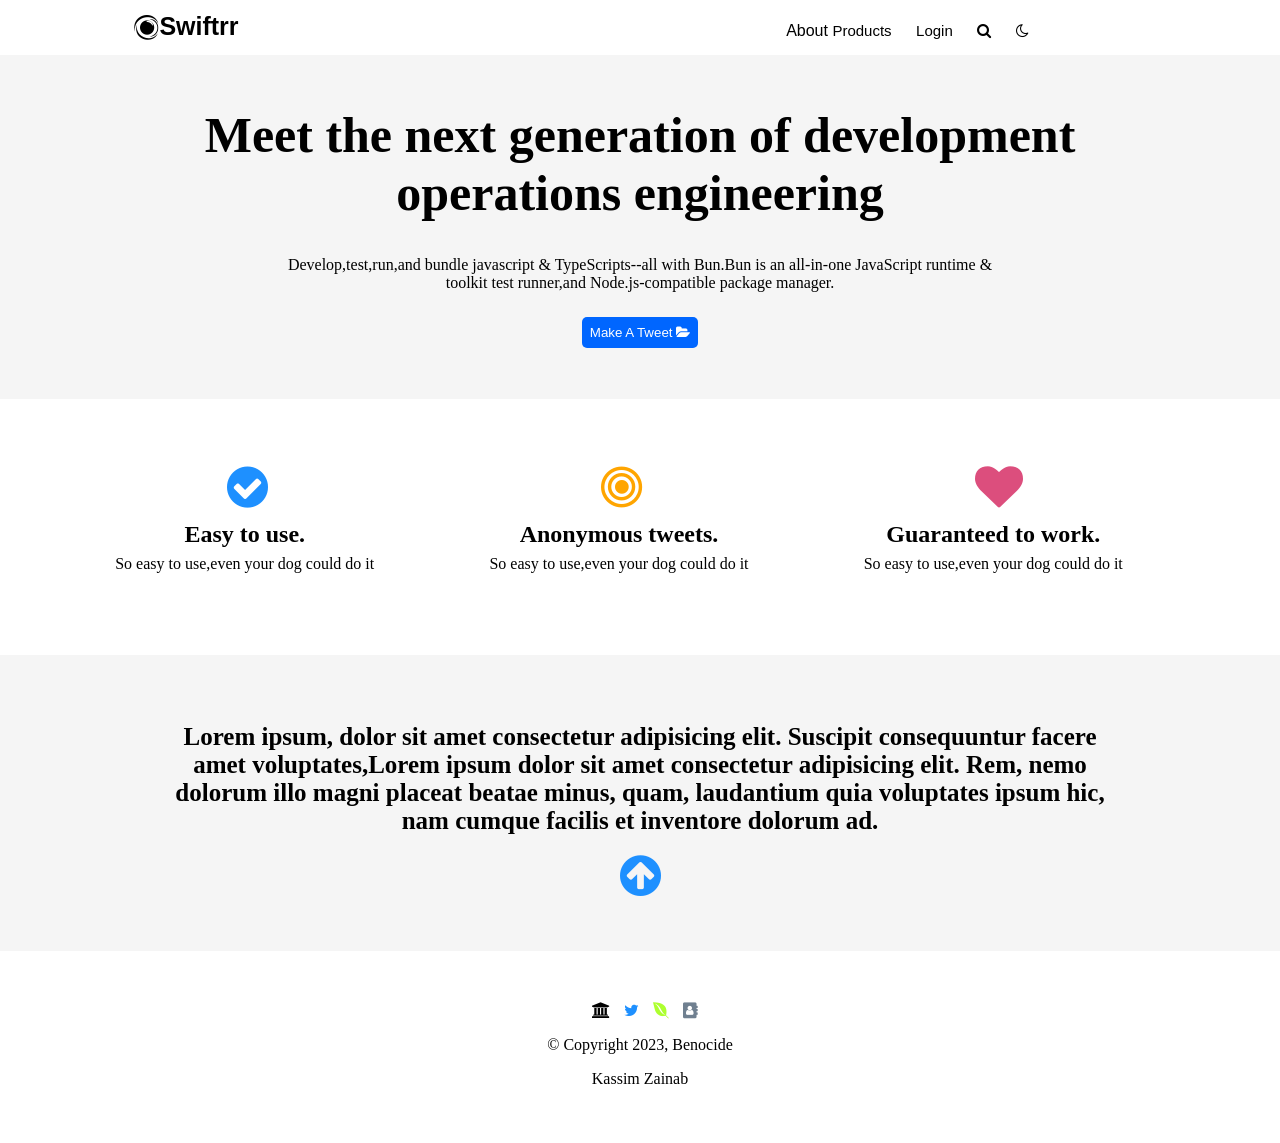
<file: index.html>
<!DOCTYPE html>
<html lang="en">

<head>
    <meta charset="UTF-8">
    <meta name="viewport" content="width=device-width, initial-scale=1.0">
    <title>Document</title>
    <link rel="stylesheet" href="indexpage.css">
    <link rel="stylesheet" href="https://cdnjs.cloudflare.com/ajax/libs/font-awesome/4.7.0/css/font-awesome.min.css">

</head>

<body>
    <!-- <header align="center" id="head">SWIFTrrr</header> -->
    <div class="nav1">
        <span id="home"><i class="fa fa-eercast"></i>Swiftrr</span>
        <span><a href="about.html">About</a></span>
        <span class="nav-item"><a href="#">Products</a></span>
        <span class="nav-item"><a href="login.html">Login</a></span>
        <span class="nav-item"><a href="#"><i class="fa fa-search"></i></a></span>
        <span class="nav-item brt"><a href="#"><i class="fa fa-moon-o"></i></a></span>
        
    </div>
    <div class="headercontainer"><br>
        <h1 id="txt">Meet the next generation of development<br>operations engineering </h1>
        <span>Develop,test,run,and bundle javascript & TypeScripts--all with Bun.Bun is an all-in-one JavaScript runtime
            &<br>
            toolkit test runner,and Node.js-compatible package manager.</span>
        <div id="btn-h"><button id="btn">Make A Tweet <i class="fa fa-folder-open" style=color:white;></i></button>
        </div>
    </div>
    <div class="row">
        <div class="col">
            <i class="fa fa-check-circle icon" style="font-size:48px;color: dodgerblue;"></i>
            <div class="section-hd">Easy to use.</div>
            <span>So easy to use,even your dog could do it</span>
        </div>
        <div class="col">
            <i class="fa fa-bullseye icon" style="font-size:48px;color: orange;"></i>
            <div class="section-hd">Anonymous tweets.</div>
            <span>So easy to use,even your dog could do it</span>
        </div>
        <div class="col">
            <i class="fa fa-heart icon" style="font-size:48px;color:rgb(220, 78, 125);"></i>
            <div class="section-hd">Guaranteed to work.</div>
            <span>So easy to use,even your dog could do it</span>
        </div>
    </div>
    <div class="headercontainer2">
        <h1 id="txt-1">
            Lorem ipsum, dolor sit amet consectetur adipisicing elit.
            Suscipit consequuntur facere amet voluptates,Lorem ipsum dolor
            sit amet consectetur adipisicing elit. Rem, nemo dolorum illo magni placeat beatae minus, quam, laudantium
            quia voluptates ipsum hic, nam cumque facilis et inventore dolorum ad.
        </h1>
        <i align="center" class="fa fa-arrow-circle-up" style="font-size: 48px;color: dodgerblue;"></i>
    </div>
    <div class="ft">
        <span class="footer-icon"><i class="fa fa-university "></i></span>
        <span class="footer-icon"><i class="fa fa-twitter" style="color: dodgerblue;"></i></span>
        <span class="footer-icon"></span><i class="fa fa-envira" style="color: greenyellow;"></i></span>
        <span class="footer-icon"><i class="fa fa-address-book" style="color: slategray;"></i></span>
        <p class="cp">© Copyright 2023, Benocide</p>
        <p>Kassim Zainab</p>
    </div>



<script src="indexpage.js"></script>
</body>

</html>
</file>
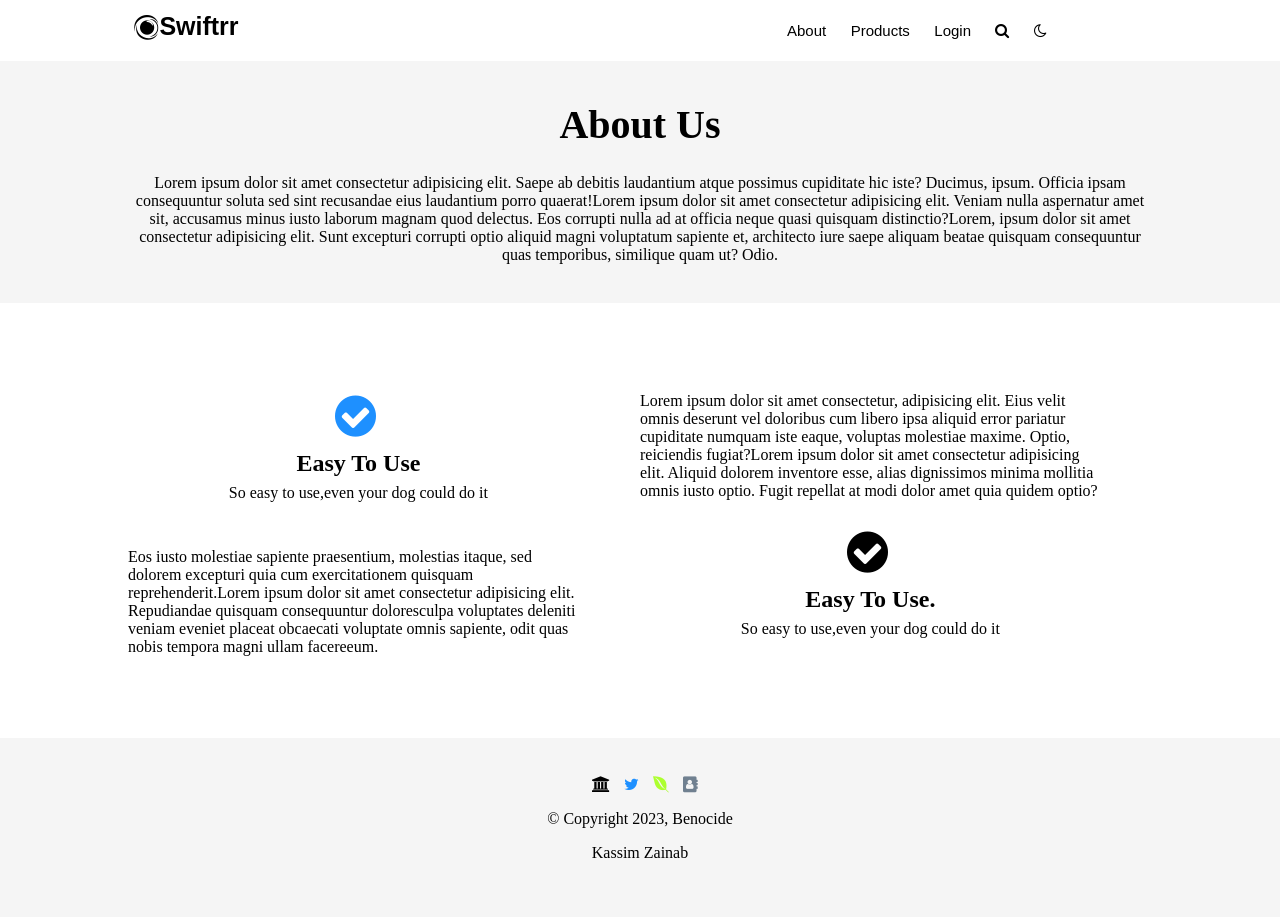
<file: about.html>
<!DOCTYPE html>
<html lang="en">

<head>
    <meta charset="UTF-8">
    <meta name="viewport" content="width=device-width, initial-scale=1.0">
    <link rel="stylesheet" href="about.css">
    <link rel="stylesheet" href="https://cdnjs.cloudflare.com/ajax/libs/font-awesome/4.7.0/css/font-awesome.min.css">
    <title>Document</title>
</head>

<body>
    <div class="nav1">
        <span id="home"><i class="fa fa-eercast"></i><a href="page.html">Swiftrr</a></span>
        <span class="nav-item"><a href="#">About</a></span>
        <span class="nav-item"><a href="#">Products</a></span>
        <span class="nav-item"><a href="login.html">Login</a></span>
        <span class="nav-item"><a href="#"><i class="fa fa-search"></i></a></span>
        <span class="nav-item brt"><a href="#"><i class="fa fa-moon-o"></i></a></span>
    </div>
    <div class="headercontainer">
        <h1 class="head">About Us</h1>
        <div class="txt">Lorem ipsum dolor sit amet consectetur adipisicing elit. Saepe ab debitis laudantium atque
            possimus
            cupiditate hic iste? Ducimus, ipsum. Officia ipsam consequuntur soluta sed sint recusandae eius laudantium
            porro quaerat!Lorem ipsum dolor sit amet consectetur adipisicing elit. Veniam nulla aspernatur amet sit,
            accusamus minus
            iusto laborum magnam quod delectus. Eos corrupti nulla ad at officia neque quasi quisquam distinctio?Lorem,
            ipsum dolor sit amet consectetur adipisicing elit. Sunt excepturi corrupti optio aliquid magni voluptatum
            sapiente et, architecto iure saepe aliquam beatae quisquam consequuntur quas temporibus, similique quam ut?
            Odio.
        </div>
    </div>

    <div class="row">
        <div class="column">
            <i class="fa fa-check-circle s-icon" style="font-size:48px;color: dodgerblue;"></i>
            <div class="section-hd">Easy To Use</div>
            <div class="txt-3">So easy to use,even your dog could do it</div>
            <div class="txt-2"> Eos iusto molestiae sapiente praesentium,
                molestias itaque, sed dolorem excepturi quia cum exercitationem quisquam reprehenderit.Lorem ipsum dolor
                sit amet consectetur adipisicing elit. Repudiandae quisquam consequuntur doloresculpa voluptates
                deleniti veniam eveniet placeat obcaecati voluptate omnis sapiente, odit quas nobis tempora magni 
                ullam facereeum.
            </div>
        </div>
        <div class="column">
            <div class="txt-4">Lorem ipsum dolor sit amet consectetur, adipisicing elit. Eius velit omnis deserunt vel 
                doloribus cum libero ipsa aliquid error pariatur cupiditate numquam iste eaque, voluptas molestiae maxime. 
                Optio, reiciendis fugiat?Lorem ipsum dolor sit amet consectetur adipisicing elit. Aliquid dolorem inventore esse,
                alias dignissimos minima mollitia omnis iusto optio. Fugit repellat at modi dolor amet quia quidem optio?
            </div>
            <i class="fa fa-check-circle s-icon" style="font-size:48px;color: black;"></i>
            <div class="section-hd">Easy To Use.</div>
            <div class="txt-3">So easy to use,even your dog could do it</div>
        </div>
   
    </div>
    

    <div class="ft">
    <span class="footer-icon"><i class="fa fa-university "></i></span>
    <span class="footer-icon"><i class="fa fa-twitter" style="color: dodgerblue;"></i></span>
    <span class="footer-icon"></span><i class="fa fa-envira" style="color: greenyellow;"></i></span>
    <span class="footer-icon"><i class="fa fa-address-book" style="color: slategray;"></i></span>

    <p class="cp">© Copyright 2023, Benocide</p>
    <p>Kassim Zainab</p>
</div>
<script src="about.js"></script>
</body>
</html>
</file>
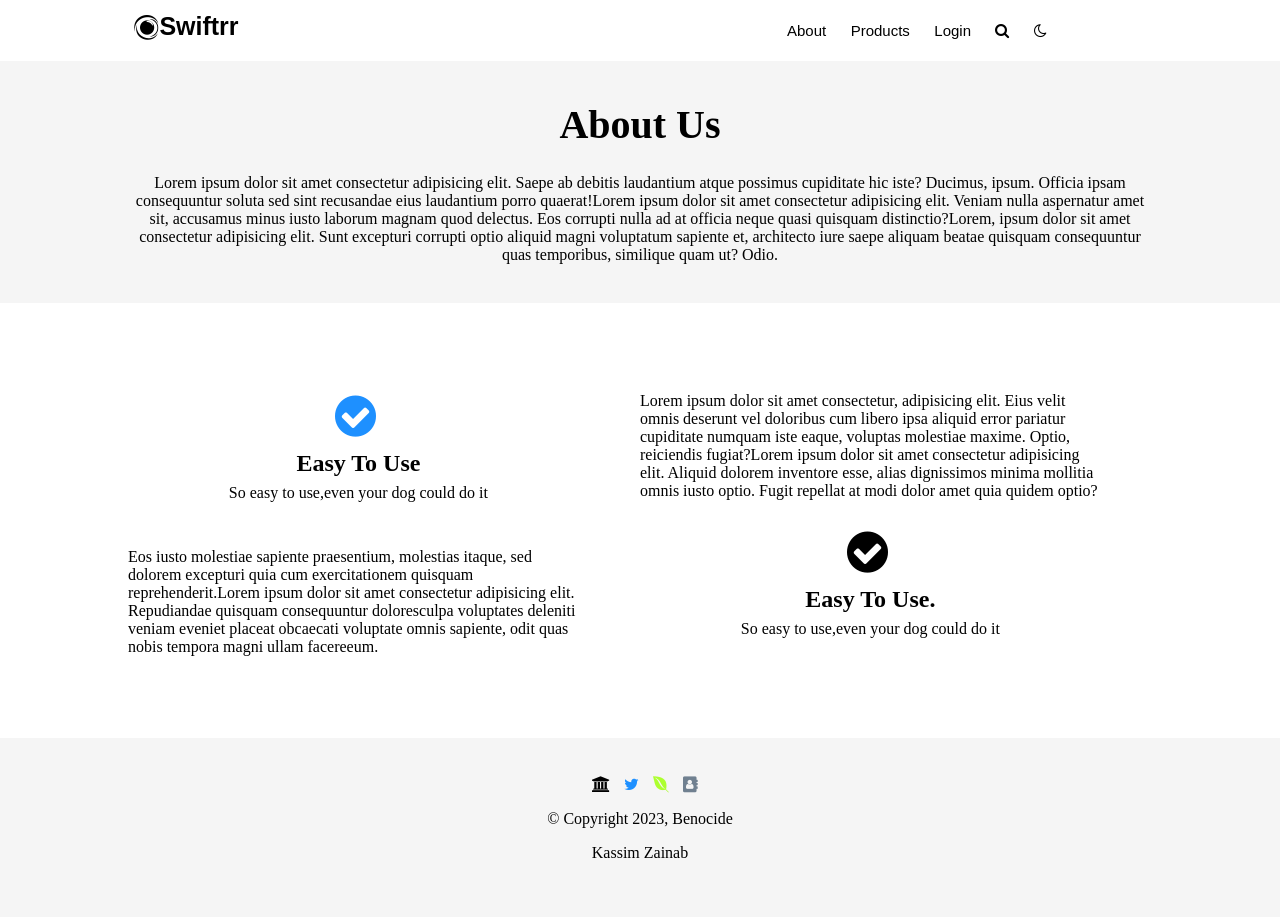
<file: indexabout.html>
<!DOCTYPE html>
<html lang="en">

<head>
    <meta charset="UTF-8">
    <meta name="viewport" content="width=device-width, initial-scale=1.0">
    <link rel="stylesheet" href="indexabout.css">
    <link rel="stylesheet" href="https://cdnjs.cloudflare.com/ajax/libs/font-awesome/4.7.0/css/font-awesome.min.css">
    <title>Document</title>
</head>

<body>
    <div class="nav1">
        <span id="home"><i class="fa fa-eercast"></i><a href="page.html">Swiftrr</a></span>
        <span class="nav-item"><a href="#">About</a></span>
        <span class="nav-item"><a href="#">Products</a></span>
        <span class="nav-item"><a href="login.html">Login</a></span>
        <span class="nav-item"><a href="#"><i class="fa fa-search"></i></a></span>
        <span class="nav-item brt"><a href="#"><i class="fa fa-moon-o"></i></a></span>
    </div>
    <div class="headercontainer">
        <h1 class="head">About Us</h1>
        <div class="txt">Lorem ipsum dolor sit amet consectetur adipisicing elit. Saepe ab debitis laudantium atque
            possimus
            cupiditate hic iste? Ducimus, ipsum. Officia ipsam consequuntur soluta sed sint recusandae eius laudantium
            porro quaerat!Lorem ipsum dolor sit amet consectetur adipisicing elit. Veniam nulla aspernatur amet sit,
            accusamus minus
            iusto laborum magnam quod delectus. Eos corrupti nulla ad at officia neque quasi quisquam distinctio?Lorem,
            ipsum dolor sit amet consectetur adipisicing elit. Sunt excepturi corrupti optio aliquid magni voluptatum
            sapiente et, architecto iure saepe aliquam beatae quisquam consequuntur quas temporibus, similique quam ut?
            Odio.
        </div>
    </div>

    <div class="row">
        <div class="column">
            <i class="fa fa-check-circle s-icon" style="font-size:48px;color: dodgerblue;"></i>
            <div class="section-hd">Easy To Use</div>
            <div class="txt-3">So easy to use,even your dog could do it</div>
            <div class="txt-2"> Eos iusto molestiae sapiente praesentium,
                molestias itaque, sed dolorem excepturi quia cum exercitationem quisquam reprehenderit.Lorem ipsum dolor
                sit amet consectetur adipisicing elit. Repudiandae quisquam consequuntur doloresculpa voluptates
                deleniti veniam eveniet placeat obcaecati voluptate omnis sapiente, odit quas nobis tempora magni 
                ullam facereeum.
            </div>
        </div>
        <div class="column">
            <div class="txt-4">Lorem ipsum dolor sit amet consectetur, adipisicing elit. Eius velit omnis deserunt vel 
                doloribus cum libero ipsa aliquid error pariatur cupiditate numquam iste eaque, voluptas molestiae maxime. 
                Optio, reiciendis fugiat?Lorem ipsum dolor sit amet consectetur adipisicing elit. Aliquid dolorem inventore esse,
                alias dignissimos minima mollitia omnis iusto optio. Fugit repellat at modi dolor amet quia quidem optio?
            </div>
            <i class="fa fa-check-circle s-icon" style="font-size:48px;color: black;"></i>
            <div class="section-hd">Easy To Use.</div>
            <div class="txt-3">So easy to use,even your dog could do it</div>
        </div>
   
    </div>
    

    <div class="ft">
    <span class="footer-icon"><i class="fa fa-university "></i></span>
    <span class="footer-icon"><i class="fa fa-twitter" style="color: dodgerblue;"></i></span>
    <span class="footer-icon"></span><i class="fa fa-envira" style="color: greenyellow;"></i></span>
    <span class="footer-icon"><i class="fa fa-address-book" style="color: slategray;"></i></span>

    <p class="cp">© Copyright 2023, Benocide</p>
    <p>Kassim Zainab</p>
</div>
<script src="indexabout.js"></script>
</body>
</html>
</file>
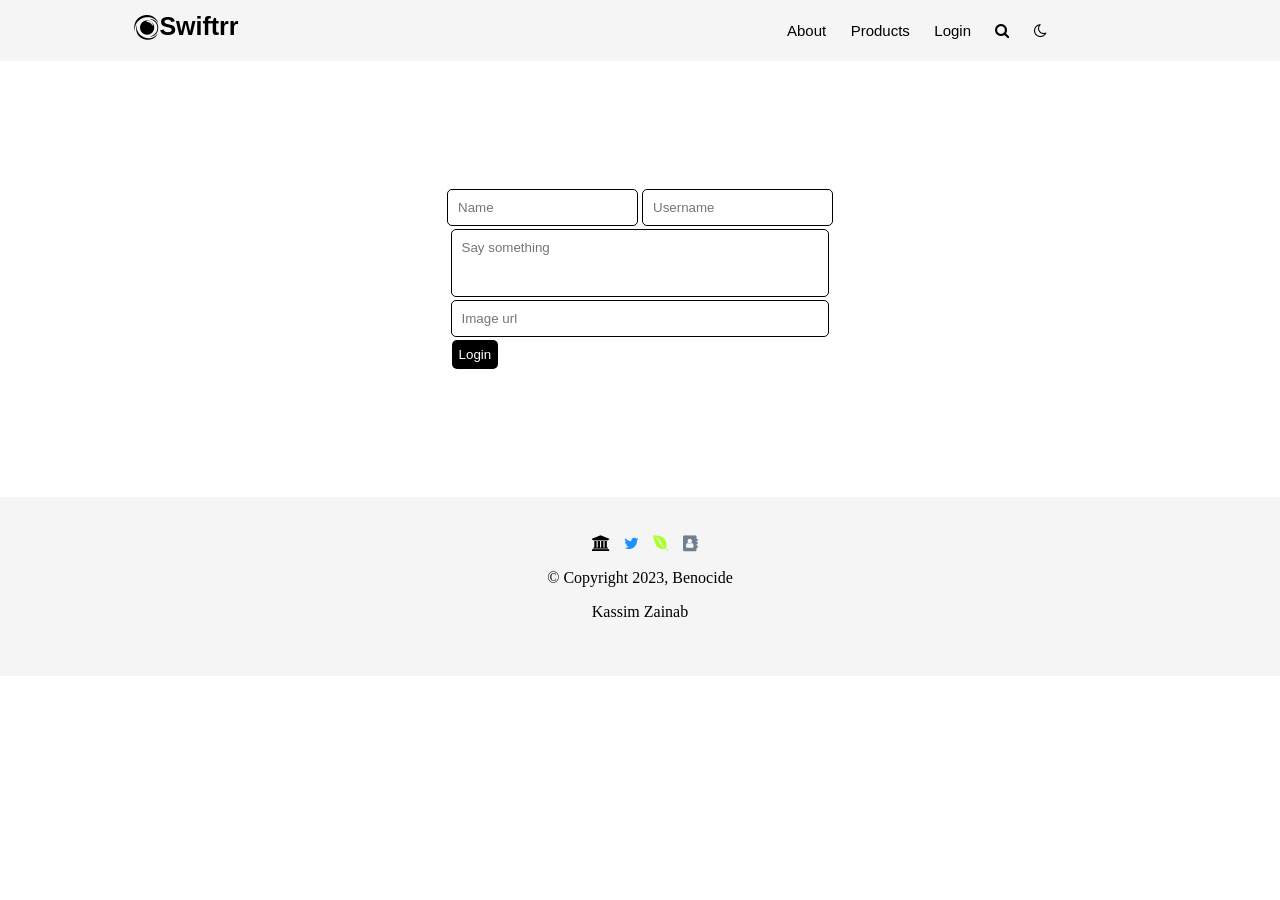
<file: indexlogin.html>
<!DOCTYPE html>
<html lang="en">
<head>
    <meta charset="UTF-8">
    <meta name="viewport" content="width=device-width, initial-scale=1.0">
    <link rel="stylesheet" href="indexlogin.css">
    <link rel="stylesheet" href="https://cdnjs.cloudflare.com/ajax/libs/font-awesome/4.7.0/css/font-awesome.min.css">
    <title>Document</title>

</head>
<body>
    <div class="nav1">
        <span id="home"><i class="fa fa-eercast"></i><a href="page.html">Swiftrr</a></span>
        <span class="nav-item"><a href="about.html">About</a></span>
        <span class="nav-item"><a href="#">Products</a></span>
        <span class="nav-item"><a href="#">Login</a></span>
        <span class="nav-item"><a href="#"><i class="fa fa-search"></i></a></span>
        <span class="nav-item brt"><a href="#"><i class="fa fa-moon-o"></i></a></span>
    </div>
    <div  class="container">
        <span align="center">
            <input placeholder="Name" type="text" value="" name="any"required>
            <input placeholder="Username" type="text" value="" name="any"required>
        </span>
        <input align="center" id="p2"  placeholder="Say something" type="text" value="" name="any"required>
        <input align="center" id="p3" placeholder="Image url" type="text" value="" name="any"required>
    <div>
        <button class="btn">Login</button>
    </div>
    </div>
    <div class="ft">
        <span class="footer-icon"><i class="fa fa-university "></i></span>
        <span class="footer-icon"><i class="fa fa-twitter" style="color: dodgerblue;"></i></span>
        <span class="footer-icon"></span><i class="fa fa-envira" style="color: greenyellow;"></i></span>
        <span class="footer-icon"><i class="fa fa-address-book" style="color: slategray;"></i></span>
    
        <p class="cp">© Copyright 2023, Benocide</p>
        <p>Kassim Zainab</p>
    </div>
    <script src="indexlogin.js"></script>
</body>
</html>
</file>
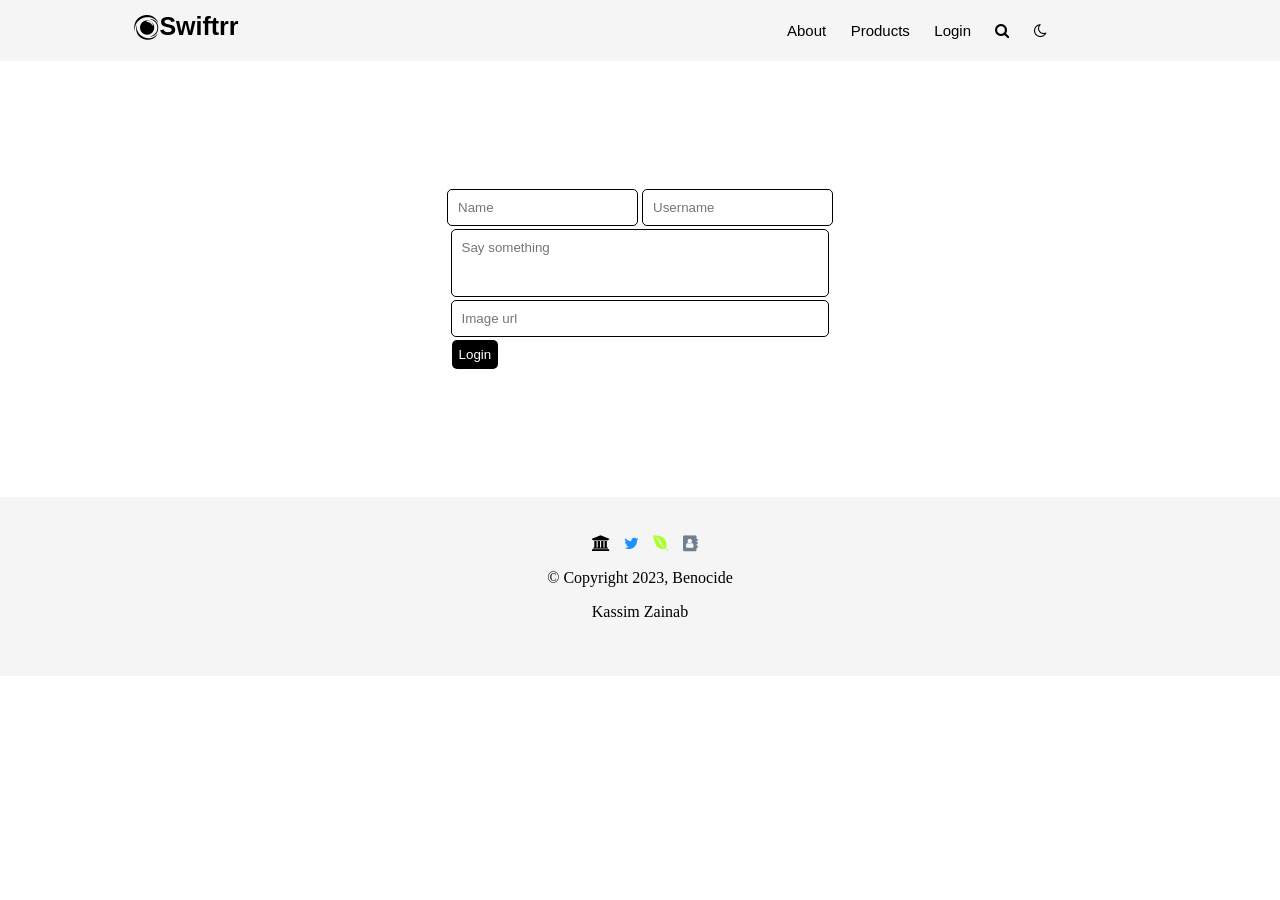
<file: login.html>
<!DOCTYPE html>
<html lang="en">
<head>
    <meta charset="UTF-8">
    <meta name="viewport" content="width=device-width, initial-scale=1.0">
    <link rel="stylesheet" href="login.css">
    <link rel="stylesheet" href="https://cdnjs.cloudflare.com/ajax/libs/font-awesome/4.7.0/css/font-awesome.min.css">
    <title>Document</title>

</head>
<body>
    <div class="nav1">
        <span id="home"><i class="fa fa-eercast"></i><a href="page.html">Swiftrr</a></span>
        <span class="nav-item"><a href="about.html">About</a></span>
        <span class="nav-item"><a href="#">Products</a></span>
        <span class="nav-item"><a href="#">Login</a></span>
        <span class="nav-item"><a href="#"><i class="fa fa-search"></i></a></span>
        <span class="nav-item brt"><a href="#"><i class="fa fa-moon-o"></i></a></span>
    </div>
    <div  class="container">
        <span align="center">
            <input placeholder="Name" type="text" value="" name="any"required>
            <input placeholder="Username" type="text" value="" name="any"required>
        </span>
        <input align="center" id="p2"  placeholder="Say something" type="text" value="" name="any"required>
        <input align="center" id="p3" placeholder="Image url" type="text" value="" name="any"required>
    <div>
        <button class="btn">Login</button>
    </div>
    </div>
    <div class="ft">
        <span class="footer-icon"><i class="fa fa-university "></i></span>
        <span class="footer-icon"><i class="fa fa-twitter" style="color: dodgerblue;"></i></span>
        <span class="footer-icon"></span><i class="fa fa-envira" style="color: greenyellow;"></i></span>
        <span class="footer-icon"><i class="fa fa-address-book" style="color: slategray;"></i></span>
    
        <p class="cp">© Copyright 2023, Benocide</p>
        <p>Kassim Zainab</p>
    </div>
    <script src="login.js"></script>
</body>
</html>
</file>
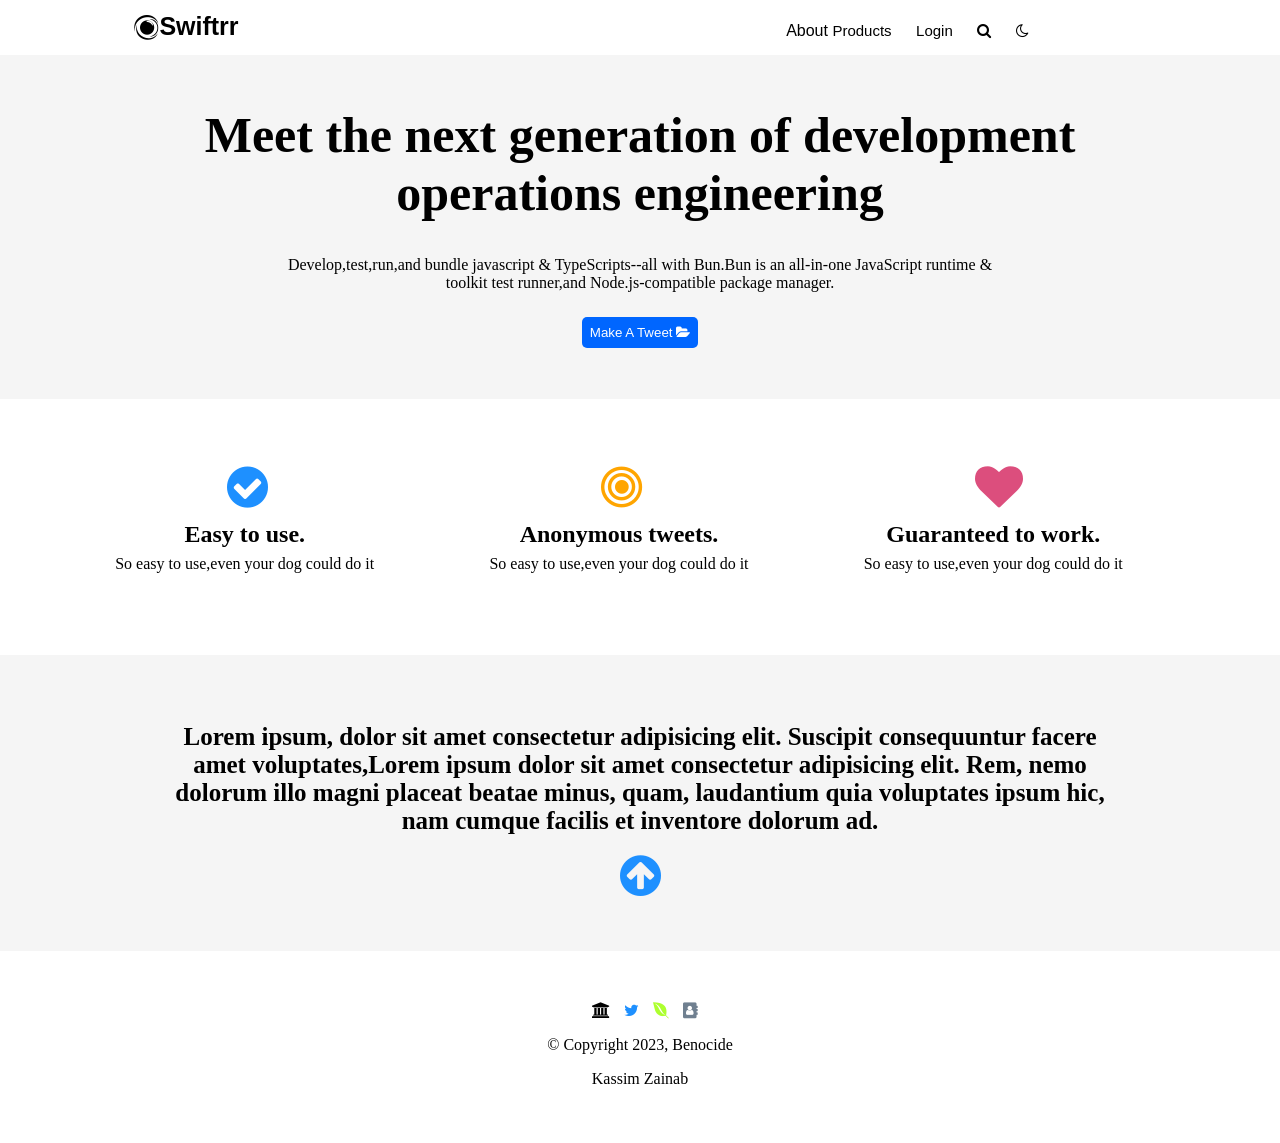
<file: page.html>
<!DOCTYPE html>
<html lang="en">

<head>
    <meta charset="UTF-8">
    <meta name="viewport" content="width=device-width, initial-scale=1.0">
    <title>Document</title>
    <link rel="stylesheet" href="page.css">
    <link rel="stylesheet" href="https://cdnjs.cloudflare.com/ajax/libs/font-awesome/4.7.0/css/font-awesome.min.css">

</head>

<body>
    <!-- <header align="center" id="head">SWIFTrrr</header> -->
    <div class="nav1">
        <span id="home"><i class="fa fa-eercast"></i>Swiftrr</span>
        <span><a href="about.html">About</a></span>
        <span class="nav-item"><a href="#">Products</a></span>
        <span class="nav-item"><a href="login.html">Login</a></span>
        <span class="nav-item"><a href="#"><i class="fa fa-search"></i></a></span>
        <span class="nav-item brt"><a href="#"><i class="fa fa-moon-o"></i></a></span>
        
    </div>
    <div class="headercontainer"><br>
        <h1 id="txt">Meet the next generation of development<br>operations engineering </h1>
        <span>Develop,test,run,and bundle javascript & TypeScripts--all with Bun.Bun is an all-in-one JavaScript runtime
            &<br>
            toolkit test runner,and Node.js-compatible package manager.</span>
        <div id="btn-h"><button id="btn">Make A Tweet <i class="fa fa-folder-open" style=color:white;></i></button>
        </div>
    </div>
    <div class="row">
        <div class="col">
            <i class="fa fa-check-circle icon" style="font-size:48px;color: dodgerblue;"></i>
            <div class="section-hd">Easy to use.</div>
            <span>So easy to use,even your dog could do it</span>
        </div>
        <div class="col">
            <i class="fa fa-bullseye icon" style="font-size:48px;color: orange;"></i>
            <div class="section-hd">Anonymous tweets.</div>
            <span>So easy to use,even your dog could do it</span>
        </div>
        <div class="col">
            <i class="fa fa-heart icon" style="font-size:48px;color:rgb(220, 78, 125);"></i>
            <div class="section-hd">Guaranteed to work.</div>
            <span>So easy to use,even your dog could do it</span>
        </div>
    </div>
    <div class="headercontainer2">
        <h1 id="txt-1">
            Lorem ipsum, dolor sit amet consectetur adipisicing elit.
            Suscipit consequuntur facere amet voluptates,Lorem ipsum dolor
            sit amet consectetur adipisicing elit. Rem, nemo dolorum illo magni placeat beatae minus, quam, laudantium
            quia voluptates ipsum hic, nam cumque facilis et inventore dolorum ad.
        </h1>
        <i align="center" class="fa fa-arrow-circle-up" style="font-size: 48px;color: dodgerblue;"></i>
    </div>
    <div class="ft">
        <span class="footer-icon"><i class="fa fa-university "></i></span>
        <span class="footer-icon"><i class="fa fa-twitter" style="color: dodgerblue;"></i></span>
        <span class="footer-icon"></span><i class="fa fa-envira" style="color: greenyellow;"></i></span>
        <span class="footer-icon"><i class="fa fa-address-book" style="color: slategray;"></i></span>
        <p class="cp">© Copyright 2023, Benocide</p>
        <p>Kassim Zainab</p>
    </div>



<script src="page.js"></script>
</body>

</html>
</file>
<file: indexpage.css>
body{
    margin: 0px;
}
/* #head{
    background-color:  rgb(79, 85, 83);
    color: white;
    padding-top: 2%;
    padding-bottom: 2%;
    font-size: larger;
    font-weight: bold;
} */
.nav-item{
    margin-right: 20px;
    font-size: 15px;
    font-weight: lighter;
}
.nav1{
    background-color: white;
    padding-top: 1%;
    padding-bottom: 1%;
    font-family: Helvetica;
}
.nav1 a{
    text-decoration: none;
    /* font-size: larger; */
    color: black;

}
#home{
    color: black;
    font-weight: bolder;
    margin-left: 10%;
    margin-right: 42%;
    padding: 0.5%;
    font-size: 25px;
}
#txt{
    font-size: 50px;

    font-weight: bolder;
    font-style: normal;
}
.headercontainer{
    background-color: whitesmoke; 
    text-align: center;

}
#btn{
    background-color: rgb(0, 102, 255);
    color: white;
    border-radius: 5px;
    border-style: none;
    padding:8px;
}
#btn-h{
    padding-top: 2%;
    padding-bottom: 4%;

}
.col{
    margin-left: 9%;
    float: left;

}
.section-hd{
    font-size: x-large;
    font-weight: bold;
    text-align: center;
    padding-top: 10px;
    padding-bottom: 7px;

}
.row{
    margin-top: 5%;
}
.icon{
    margin-left: 43%;
   
}
.con{
    margin-right: 9px;
}
.footer-icon{
    margin-left: 10px;

}
.ft{
    margin-top: 1%;
    text-align: center;
    padding: 3%;
}
.headercontainer2{
    background-color: whitesmoke;
    text-align: center;
    margin-top: 20%;
    padding: 4%;
}
#txt-1{
    font-size: 25px;
    font-weight: bolder;
    font-style: normal;
    margin-left: 10%;
    margin-right: 10%;

}
</file>
<file: about.css>
body{
    margin: 0px;
}
.nav-item{
    margin-right: 20px;
    font-size: 15px;
    font-weight: lighter;
}
.nav1{
    background-color: white;
    padding-top: 1%;
    padding-bottom: 1.5%;
    font-family: Helvetica;
}
.nav1 a{
    text-decoration: none;
    color: black;
    /* font-size: larger; */
}
#home{
    color: black;
    font-weight: bolder;
    margin-left: 10%;
    margin-right: 42%;
    padding: 0.5%;
    font-size: 25px;
}
.head{
    font-size: 40px;
    font-weight: bolder;
    font-style: normal;
}
.headercontainer{
    background-color: whitesmoke;
    text-align: center;
    padding-top: 1%; 
}
.txt{
    padding-bottom: 3%;
    margin-left: 10%;
    margin-right: 10%;
}
#txt-1{
    text-align: center;
}
.section-hd{
    font-size: x-large;
    font-weight: bold;
    text-align: center;
    padding-top: 10px;
    padding-bottom: 7px;

}
.s-icon{
    margin-left: 45%;
}

/* style for grid */
.row{
    margin: 2% 10%;
    padding-top: 5%;
}
.column {
    width: 45%; 
    float: left; 
    margin-right: 5%;
}
.txt-2{
    padding-top: 10%;
}
.txt-3{
    text-align: center;
}
.txt-4{
    margin-bottom: 6%;
}
.ft{
    margin-top: 27%;
    text-align: center;
    padding: 3%;
    background-color: whitesmoke;
}
.footer-icon{
    margin-left: 10px;

}
</file>
<file: indexabout.css>
body{
    margin: 0px;
}
.nav-item{
    margin-right: 20px;
    font-size: 15px;
    font-weight: lighter;
}
.nav1{
    background-color: white;
    padding-top: 1%;
    padding-bottom: 1.5%;
    font-family: Helvetica;
}
.nav1 a{
    text-decoration: none;
    color: black;
    /* font-size: larger; */
}
#home{
    color: black;
    font-weight: bolder;
    margin-left: 10%;
    margin-right: 42%;
    padding: 0.5%;
    font-size: 25px;
}
.head{
    font-size: 40px;
    font-weight: bolder;
    font-style: normal;
}
.headercontainer{
    background-color: whitesmoke;
    text-align: center;
    padding-top: 1%; 
}
.txt{
    padding-bottom: 3%;
    margin-left: 10%;
    margin-right: 10%;
}
#txt-1{
    text-align: center;
}
.section-hd{
    font-size: x-large;
    font-weight: bold;
    text-align: center;
    padding-top: 10px;
    padding-bottom: 7px;

}
.s-icon{
    margin-left: 45%;
}

/* style for grid */
.row{
    margin: 2% 10%;
    padding-top: 5%;
}
.column {
    width: 45%; 
    float: left; 
    margin-right: 5%;
}
.txt-2{
    padding-top: 10%;
}
.txt-3{
    text-align: center;
}
.txt-4{
    margin-bottom: 6%;
}
.ft{
    margin-top: 27%;
    text-align: center;
    padding: 3%;
    background-color: whitesmoke;
}
.footer-icon{
    margin-left: 10px;

}
</file>
<file: indexlogin.css>
body{
    margin: 0px;
}
.nav-item{
    margin-right: 20px;
    font-size: 15px;
    font-weight: lighter;
}
.nav1{
    background-color: whitesmoke;
    padding-top: 1%;
    padding-bottom: 1.5%;
    font-family: Helvetica;
}
.nav1 a{
    text-decoration: none;
    color: black;
    /* font-size: larger; */
}
#home{
    color: black;
    font-weight: bolder;
    margin-left: 10%;
    margin-right: 42%;
    padding: 0.5%;
    font-size: 25px;
}
.container{
    margin-top: 10%;
    margin-right: 30%;
    margin-left: 30%;
    color: black;
    text-align: center;
}
input{
    padding: 10px;
    border-radius: 5px;
    border: 1px solid black;
}
#p2{
    width: 69.7%;
    margin-top: 3px;
    padding-bottom: 8%;
}
#p3{
    width: 69.7%;
    margin-top: 3px;
}
.btn{
    background-color: black;
    padding: 7px;
    color: white;
    border-style: none;
    border-radius: 5px;
    margin-right: 64.5%;
    margin-top: 3px;
}
.ft{
    margin-top: 10%;
    text-align: center;
    padding: 3%;
    background-color: whitesmoke;
}
.footer-icon{
    margin-left: 10px;

}
</file>
<file: login.css>
body{
    margin: 0px;
}
.nav-item{
    margin-right: 20px;
    font-size: 15px;
    font-weight: lighter;
}
.nav1{
    background-color: whitesmoke;
    padding-top: 1%;
    padding-bottom: 1.5%;
    font-family: Helvetica;
}
.nav1 a{
    text-decoration: none;
    color: black;
    /* font-size: larger; */
}
#home{
    color: black;
    font-weight: bolder;
    margin-left: 10%;
    margin-right: 42%;
    padding: 0.5%;
    font-size: 25px;
}
.container{
    margin-top: 10%;
    margin-right: 30%;
    margin-left: 30%;
    color: black;
    text-align: center;
}
input{
    padding: 10px;
    border-radius: 5px;
    border: 1px solid black;
}
#p2{
    width: 69.7%;
    margin-top: 3px;
    padding-bottom: 8%;
}
#p3{
    width: 69.7%;
    margin-top: 3px;
}
.btn{
    background-color: black;
    padding: 7px;
    color: white;
    border-style: none;
    border-radius: 5px;
    margin-right: 64.5%;
    margin-top: 3px;
}
.ft{
    margin-top: 10%;
    text-align: center;
    padding: 3%;
    background-color: whitesmoke;
}
.footer-icon{
    margin-left: 10px;

}
</file>
<file: page.css>
body{
    margin: 0px;
}
/* #head{
    background-color:  rgb(79, 85, 83);
    color: white;
    padding-top: 2%;
    padding-bottom: 2%;
    font-size: larger;
    font-weight: bold;
} */
.nav-item{
    margin-right: 20px;
    font-size: 15px;
    font-weight: lighter;
}
.nav1{
    background-color: white;
    padding-top: 1%;
    padding-bottom: 1%;
    font-family: Helvetica;
}
.nav1 a{
    text-decoration: none;
    /* font-size: larger; */
    color: black;

}
#home{
    color: black;
    font-weight: bolder;
    margin-left: 10%;
    margin-right: 42%;
    padding: 0.5%;
    font-size: 25px;
}
#txt{
    font-size: 50px;

    font-weight: bolder;
    font-style: normal;
}
.headercontainer{
    background-color: whitesmoke; 
    text-align: center;

}
#btn{
    background-color: rgb(0, 102, 255);
    color: white;
    border-radius: 5px;
    border-style: none;
    padding:8px;
}
#btn-h{
    padding-top: 2%;
    padding-bottom: 4%;

}
.col{
    margin-left: 9%;
    float: left;

}
.section-hd{
    font-size: x-large;
    font-weight: bold;
    text-align: center;
    padding-top: 10px;
    padding-bottom: 7px;

}
.row{
    margin-top: 5%;
}
.icon{
    margin-left: 43%;
   
}
.con{
    margin-right: 9px;
}
.footer-icon{
    margin-left: 10px;

}
.ft{
    margin-top: 1%;
    text-align: center;
    padding: 3%;
}
.headercontainer2{
    background-color: whitesmoke;
    text-align: center;
    margin-top: 20%;
    padding: 4%;
}
#txt-1{
    font-size: 25px;
    font-weight: bolder;
    font-style: normal;
    margin-left: 10%;
    margin-right: 10%;

}
</file>
